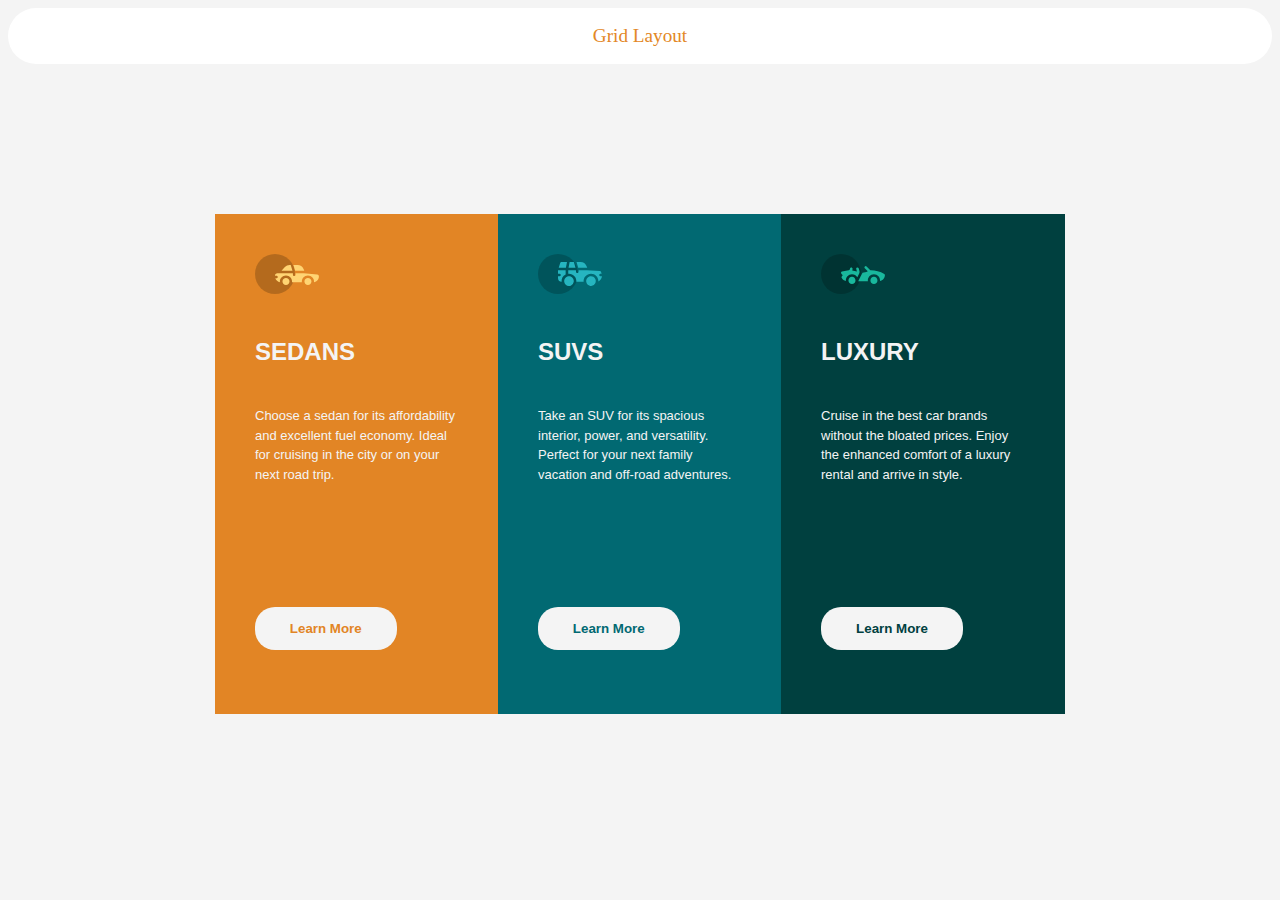
<file: index.html>
<!DOCTYPE html>
<html lang="en">
<head>
    <meta charset="UTF-8">
    <meta http-equiv="X-UA-Compatible" content="IE=edge">
    <meta name="viewport" content="width=device-width, initial-scale=1.0">
    <link rel="stylesheet" href="style.css" type="text/css">
    <title>Flexbox Web Layout</title>
</head>
<body>
    <main>
        <header class="Navigation">
    <nav>
        <a href="grid.html">Grid Layout</a>
    </nav>
</header>
        <div id="container">
            <div class="box1">
                <div class="logo">
                    <img src="icon-sedans.svg" alt="Sedan">
                </div>
                <div class="car">SEDANS</div>
                <div class="text">
                    <p>Choose a sedan for its affordability and excellent fuel economy. Ideal for cruising in the city or on your next road trip.</p>
                </div>
                <div>
                    <form action="#">
                        <input type="submit" value="Learn More" style=" color: #E28525;"></input>
                          
                      </form>
                </div>
            </div>
            <div class="box2">
                <div class="logo">
                    <img src="icon-suvs.svg" alt="SUV">
                </div>
                <div class="car">SUVS</div>
                <div class="text">
                    <p>Take an SUV for its spacious interior, power, and versatility. Perfect for your next family vacation and off-road adventures.</p>
                </div>
                <div>
                    <form action="#">
                        <input type="submit" value="Learn More" style=" color: #016972;"></input>
                          
                      </form>
                </div>
            </div>
            <div class="box3">
                <div class="logo">
                    <img src="icon-luxury.svg" alt="Luxury">
                </div>
                <div class="car">LUXURY</div>
                <div class="text">
                    <p>Cruise in the best car brands without the bloated prices. Enjoy the enhanced comfort of a luxury rental and arrive in style.</p>
                </div>
                <div>
                    <form action="#">
                        <input type="submit" value="Learn More" style=" color: #00403F;"></input>
                          
                      </form>
                </div>
            </div>
        </div>
    </main>
</body>
</html>
</file>
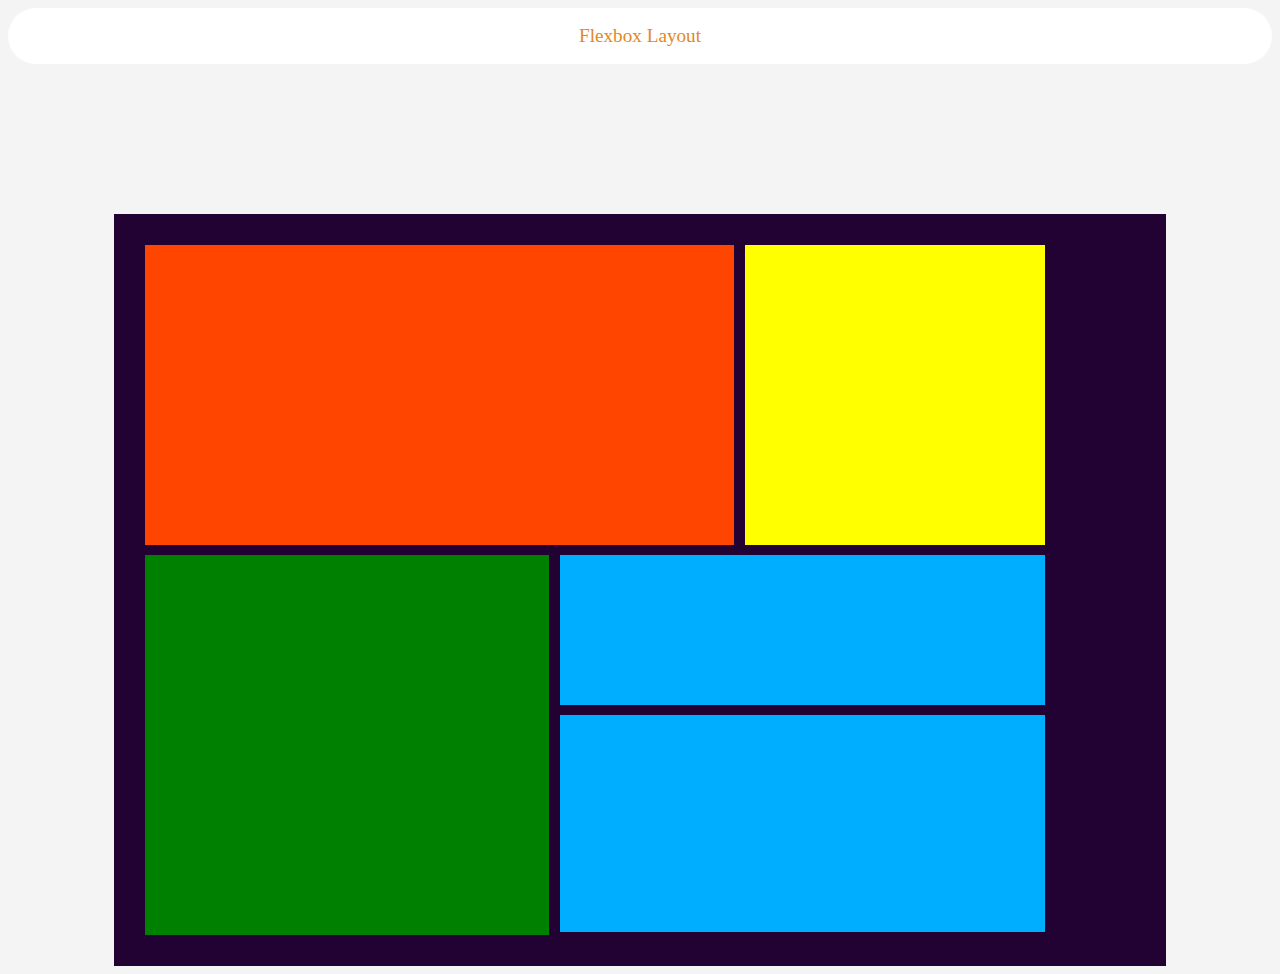
<file: grid.html>
<!DOCTYPE html>
<html lang="en">
<head>
    <meta charset="UTF-8">
    <meta http-equiv="X-UA-Compatible" content="IE=edge">
    <meta name="viewport" content="width=device-width, initial-scale=1.0">
    <link rel="stylesheet" href="style.css" type="text/css">
    <title>Grid Layout</title>
</head>
<body>
    <main>
         <header class="Navigation">
    <nav>
        <a href="index.html">Flexbox Layout</a>
    </nav>
</header>
        <div id="grid-container">
            <div class="top">
                <div class="top-box1"></div>
                <div class="top-box2"></div>

            </div>
            <div class="bottom">
                <div class="bottom-side1"></div>
                <div class="bottom-side2">
                    <div class="side-up"></div>
                    <div class="side-down"></div>
                </div>
            </div>

        </div>
    </main>
    
</body>
</html>
</file>
<file: style.css>
body {
  color: #f4f4f4;
  background-color: #f4f4f4;
}

#container {
  width: 850px;
  height: 500px;
  margin: auto;
  margin-top: 150px;
}

.Navigation {
    text-align: center;
    padding: 17px;
    background-color: white;
    border-radius: 13cm;
    margin-top: 8px;
}

a {
    text-decoration: none;
    color: hsl(31, 77%, 52%);
    font-family: cursive;
    font-size: larger;
}

.box1 {
  width: 283px;
  height: 500px;
  margin: auto;
  float: left;
  background-color: #e28525;
}

.box2 {
  width: 283px;
  height: 500px;
  margin: auto;
  float: left;
  background-color: #016972;
}

.box3 {
  width: 284px;
  height: 500px;
  margin: auto;
  float: right;
  background-color: #00403f;
}

.logo {
  margin: 40px 0px 0px 40px;
}

.car {
  margin: 40px 0px 0px 40px;
  font-size: x-large;
  font-family: Arial, Helvetica, sans-serif;
  font-weight: bold;
}
.text {
  margin: 40px 40px 0px 40px;
  font-family: Arial, Helvetica, sans-serif;
  font-size: 13px;
  line-height: 1.5;
  text-align: left;
}

input[type="submit"] {
  width: 50%;
  background-color: #f4f4f4;
  font-weight: bold;
  padding: 14px 20px;
  margin: 110px 0px 0px 40px;
  border: none;
  border-radius: 20px;
  cursor: pointer;
}

input[type="submit"]:hover {
  background-color: #35424a;
}

/* Stlying for the Grid page */

#grid-container {
  width: 1050px;
  height: 750px;
  margin: auto;
  margin-top: 150px;
  background-color: #210233;
  border: 1px solid #210233;
}

.top {
  width: 900px;
  height: 300px;
  margin-left: 30px;
  margin-top: 30px;
}

.top-box1 {
  width: 589px;
  height: 300px;
  float: left;
  background-color: orangered;
}

.top-box2 {
  width: 300px;
  height: 300px;
  float: right;
  background-color: yellow;
}

.bottom {
  width: 900px;
  height: 380px;
  margin-left: 30px;
  margin-top: 10px;
}

.bottom-side1 {
  width: 404px;
  height: 380px;
  float: left;
  background-color: green;
}

.bottom-side2 {
  width: 485px;
  height: 380px;
  float: right;
}

.side-up {
  width: 485px;
  height: 150px;
  float: right;
  background-color: rgb(0, 174, 255);
}

.side-down {
  width: 485px;
  height: 217px;
  margin-top: 10px;
  float: right;
  background-color: rgb(0, 174, 255);
}
</file>
